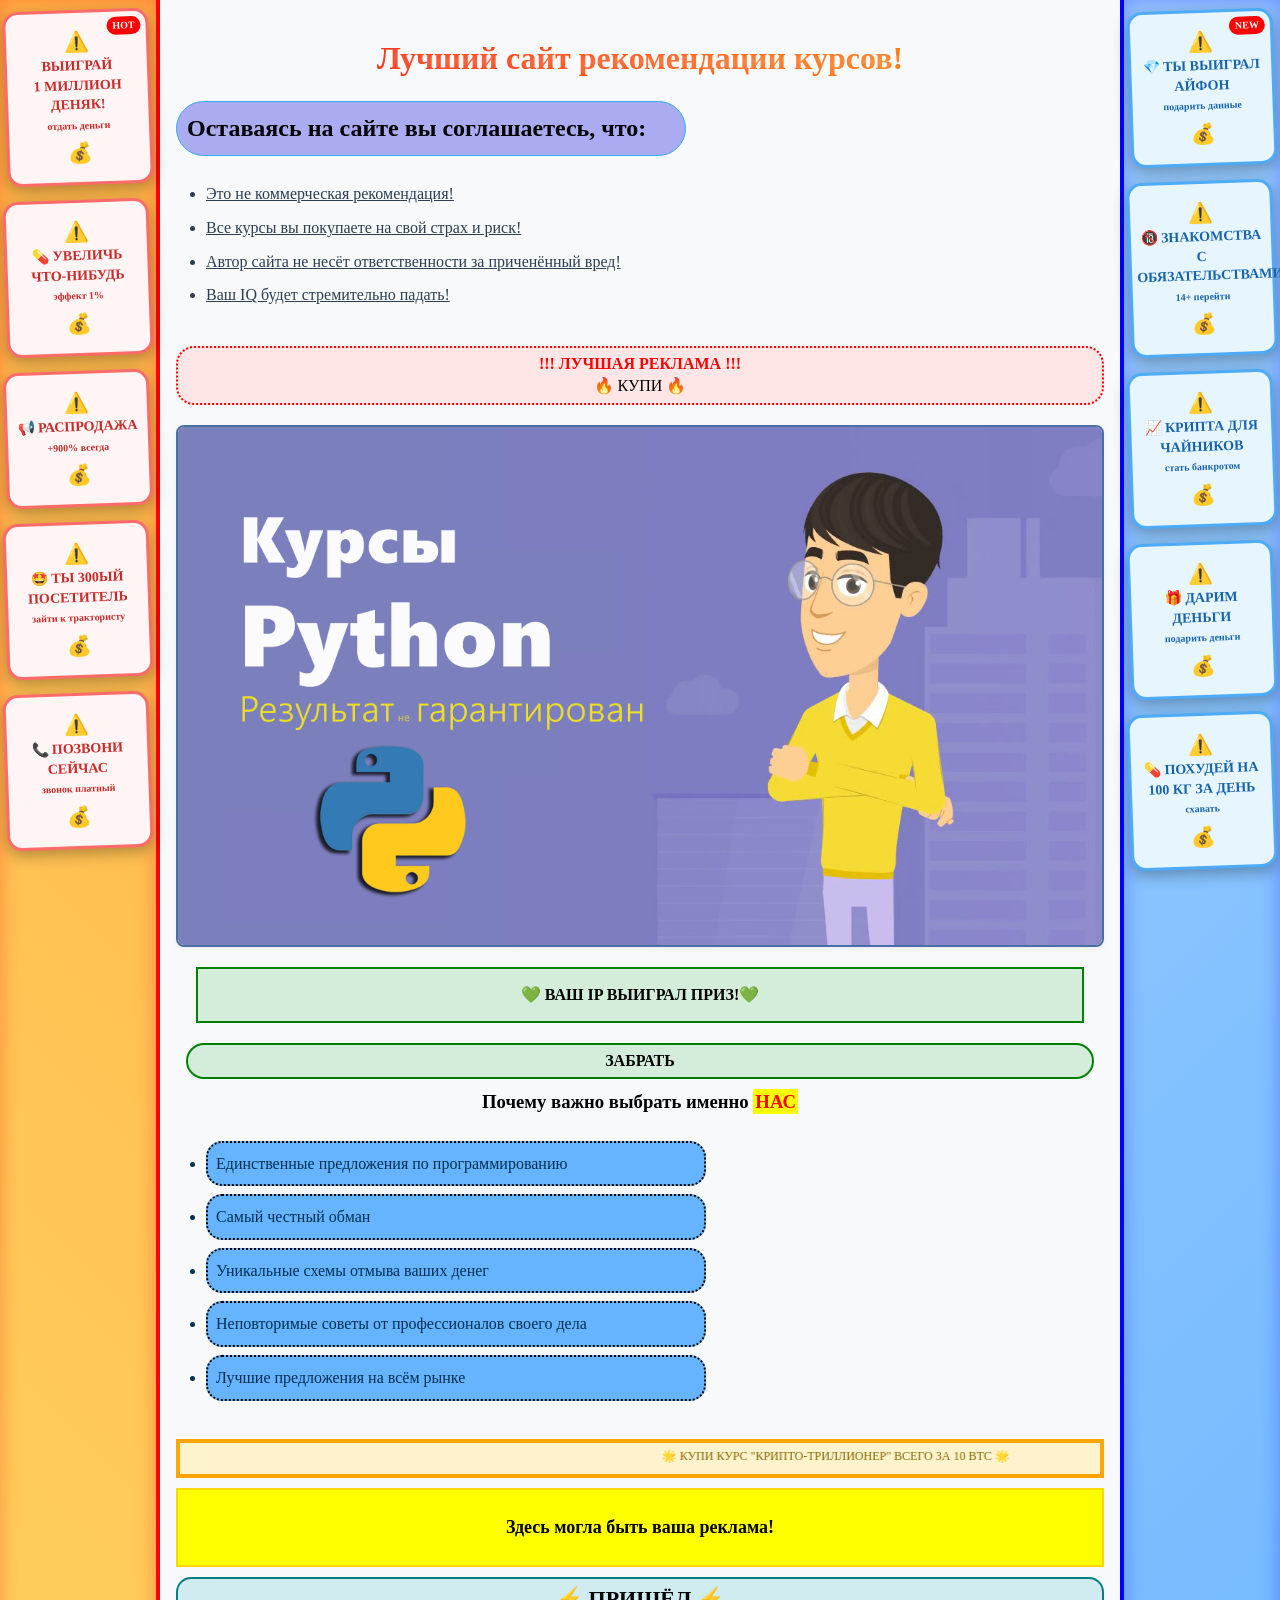
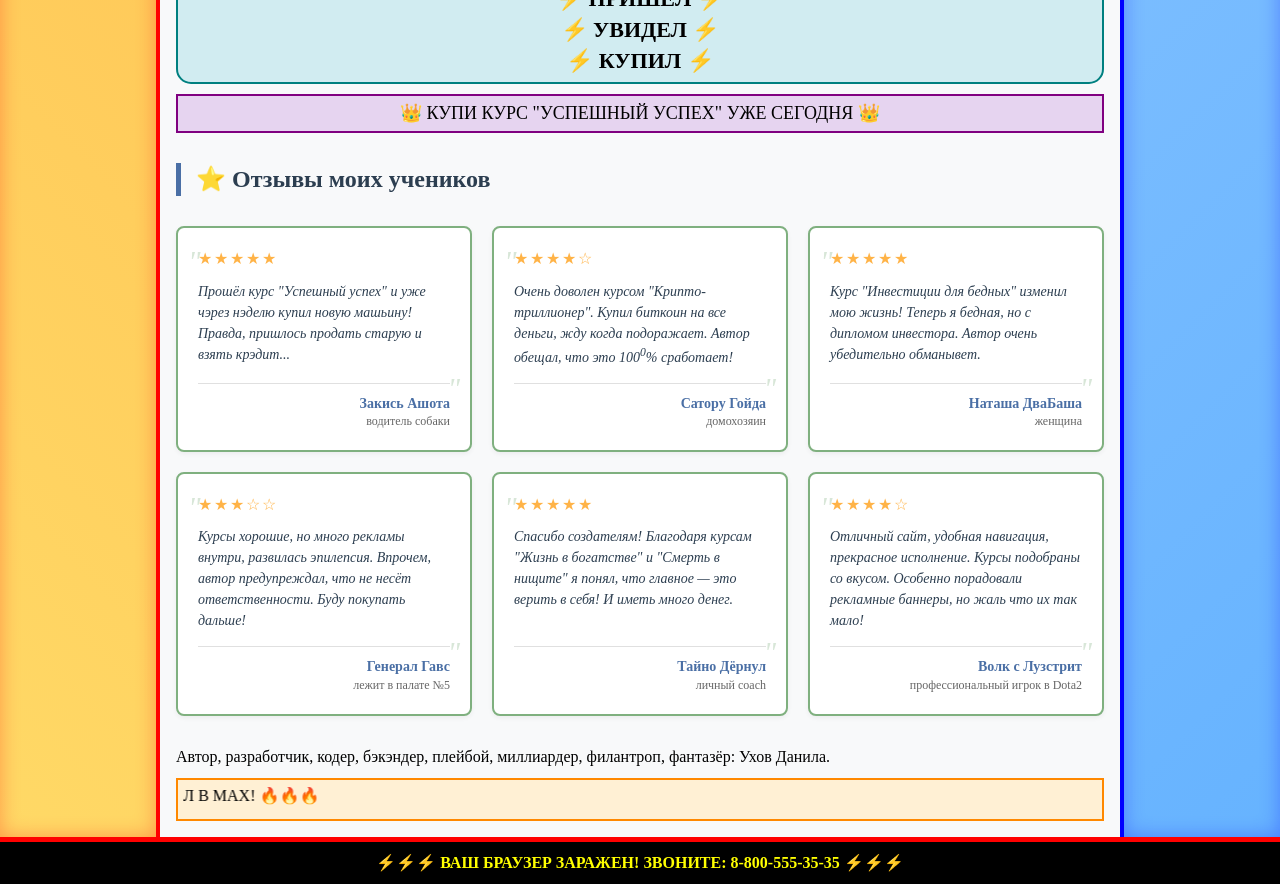
<file: Лаба2/index.html>
<!DOCTYPE html>
<html lang="ru">
<head>
    <meta charset="UTF-8">
    <meta name="viewport" content="width=device-width, initial-scale=1.0, maximum-scale=5.0, user-scalable=yes">
    <title>НЕ рекламный сайт курсов</title>
    <link rel="stylesheet" href="styles.css">
</head>
<body>

<div class="content-wrapper">

    <!-- ЛЕВАЯ реклама -->
    <div class="ad-left">
        <a href="#popup1">
            <div class="ad-cell">
                <div class="blink">ВЫИГРАЙ<br>1 МИЛЛИОН ДЕНЯК!</div>
                <span style="font-size: 10px;">отдать деньги</span>
                <div class="ad-badge">HOT</div>
            </div>
        </a>
        <a href="#popup1">
            <div class="ad-cell">
                <div>💊 УВЕЛИЧЬ<br>ЧТО-НИБУДЬ</div>
                <span style="font-size: 10px;">эффект 1%</span>
            </div>
        </a>
        <a href="#popup1">
            <div class="ad-cell">
                <div>📢 РАСПРОДАЖА</div>
                <span style="font-size: 10px;">+900% всегда</span>
            </div>
        </a>
        <a href="#popup1">
            <div class="ad-cell">
                <div>🤩 ТЫ 300ЫЙ ПОСЕТИТЕЛЬ</div>
                <span style="font-size: 10px;">зайти к трактористу</span>
            </div>
        </a>
        <a href="#popup1">
            <div class="ad-cell">
                <div>📞 ПОЗВОНИ СЕЙЧАС</div>
                <span style="font-size: 10px;">звонок платный</span>
            </div>
        </a>
    </div>


    <!-- основной каркас -->
    <div class="main-content">
        <header>
            <h1 class="rainbow-shine">Лучший сайт рекомендации курсов!</h1>
            <nav>
                <h2 style="border: 1px solid #33abf1; padding: 10px; background: #aaabf1; border-radius: 30px; max-width: 510px">Оставаясь на сайте вы соглашаетесь, что:</h2>
                <ul class="styled-list">
                    <li>Это не коммерческая рекомендация!</li>
                    <li>Все курсы вы покупаете на свой страх и риск!</li>
                    <li>Автор сайта не несёт ответственности за приченённый вред!</li>
                    <li>Ваш IQ будет стремительно падать!</li>
                </ul>
                <main>
                    <div style="border: 2px dotted red; padding: 5px; margin-top: 20px; background: #ffe6e6; text-align: center; border-radius: 18px;">
                                    <span style="font-weight: bold; color: red;">!!! ЛУЧШАЯ РЕКЛАМА !!!</span><br><span>🔥 КУПИ 🔥</span>
                    </div>
                    <td><img src="КУРСЫ.png" class="main_image"><td/>
                    <article>
                        <figure>
                            <aside>
                                <p>
                                    <section>
                                        <div class="fake_banner">
                                            <span style="font-weight: bold;">💚 ВАШ IP ВЫИГРАЛ ПРИЗ!💚</span>
                                        </div>
                                        <a href="#popup1">
                                            <div class="claim_bonus">
                                                <span style="font-weight: bold;">ЗАБРАТЬ</span>
                                            </div>
                                        </a>
                                        <h3 style="text-align: center;">Почему важно выбрать именно <span style="background: yellow; padding: 2px; color: red;">НАС</span></h3>
                                        <ul class="styled-list2">
                                            <li>Единственные предложения по программированию</li>
                                            <li>Самый честный обман</li>
                                            <li>Уникальные схемы отмыва ваших денег</li>
                                            <li>Неповторимые советы от профессионалов своего дела</li>
                                            <li>Лучшие предложения на всём рынке</li>
                                        </ul>
                                        <div style="margin-top: 10px; font-size: 12px; background: #fff3cd; padding: 5px; border: 4px solid orange;">
                                            <marquee behavior="alternate" scrollamount="5" style="color: #856404;">🌟 КУПИ КУРС "КРИПТО-ТРИЛЛИОНЕР" ВСЕГО ЗА 10 BTC 🌟</marquee>
                                        </div>
                                    </section>
                                </p>
                                <!-- реклама в aside -->

                            </aside>
                            <figcaption style="margin-top: 10px; border: 2px solid gold; padding: 25px; background: yellow; text-align: center; font-size: 18px">
                                <strong>Здесь могла быть ваша реклама!</strong>
                            </figcaption>
                        </figure>
                        <!-- реклама в article -->

                    </article>
                    <!-- реклама в main -->
                        <div class="banner">
                            <span><strong>⚡ ПРИШЁЛ ⚡<br>⚡ УВИДЕЛ ⚡<br>⚡ КУПИЛ ⚡</strong></span>
                        </div>
                </main>
                <!-- реклама в nav -->

            </nav>
            <!-- реклама в header -->
            <div style="border: 2px solid purple; padding: 5px; background: #e6d4f0; text-align: center; margin-top: 10px;">
                <span style="font-size: 18px;">👑 КУПИ КУРС "УСПЕШНЫЙ УСПЕХ" УЖЕ СЕГОДНЯ 👑</span>
            </div>
        </header>

                <!-- отзывы -->
        <div style="margin-top: 30px;">
            <h2 style="color: #2c3e50; border-left: 5px solid #4a6fa5; padding-left: 15px; margin-bottom: 20px;">⭐ Отзывы моих учеников</h2>

            <div class="reviews-grid">
                <!-- отзыв 1 -->
                <div class="review-card">
                    <div class="review-rating">★★★★★</div>
                    <div class="review-text">
                        Прошёл курс "Успешный успех" и уже чэрез нэделю купил новую машьину!
                        Правда, пришлось продать старую и взять крэдит...
                    </div>
                    <div class="review-author">
                        Закись Ашота
                        <span>водитель собаки</span>
                    </div>
                </div>

                <!-- отзыв 2 -->
                <div class="review-card">
                    <div class="review-rating">★★★★☆</div>
                    <div class="review-text">
                        Очень доволен курсом "Крипто-триллионер". Купил биткоин на все деньги, жду когда подоражает. Автор обещал, что это 100<sup>0</sup>% сработает!
                    </div>
                    <div class="review-author">
                        Сатору Гойда
                        <span>домохозяин</span>
                    </div>
                </div>

                <!-- отзыв 3 -->
                <div class="review-card">
                    <div class="review-rating">★★★★★</div>
                    <div class="review-text">
                        Курс "Инвестиции для бедных" изменил мою жизнь! Теперь я бедная, но с
                        дипломом инвестора. Автор очень убедительно обманывет.
                    </div>
                    <div class="review-author">
                        Наташа ДваБаша
                        <span>женщина</span>
                    </div>
                </div>

                <!-- отзыв 4 -->
                <div class="review-card">
                    <div class="review-rating">★★★☆☆</div>
                    <div class="review-text">
                        Курсы хорошие, но много рекламы внутри, развилась эпилепсия. Впрочем, автор предупреждал,
                        что не несёт ответственности. Буду покупать дальше!
                    </div>
                    <div class="review-author">
                        Генерал Гавс
                        <span>лежит в палате №5</span>
                    </div>
                </div>

                <!-- отзыв 5 -->
                <div class="review-card">
                    <div class="review-rating">★★★★★</div>
                    <div class="review-text">
                        Спасибо создателям! Благодаря курсам "Жизнь в богатстве" и "Смерть в нищите" я понял,
                        что главное — это верить в себя! И иметь много денег.
                    </div>
                    <div class="review-author">
                        Тайно Дёрнул
                        <span>личный coach</span>
                    </div>
                </div>

                <!-- отзыв 6 -->
                <div class="review-card">
                    <div class="review-rating">★★★★☆</div>
                    <div class="review-text">
                        Отличный сайт, удобная навигация, прекрасное исполнение. Курсы подобраны со вкусом.
                        Особенно порадовали рекламные баннеры, но жаль что их так мало!
                    </div>
                    <div class="review-author">
                        Волк с Лузстрит
                        <span>профессиональный игрок в Dota2</span>
                    </div>
                </div>
            </div>
        </div>

        <footer>
            <p>Автор, разработчик, кодер, бэкэндер, плейбой, миллиардер, филантроп, фантазёр: Ухов Данила.</p>
            <!-- реклама в футере -->
            <div style="border: 2px solid #ff8800; padding: 5px; background: #fff0d4; text-align: center; margin-top: 10px;">
                <marquee direction="right" scrollamount="8">🔥🔥🔥 ПОДПИШИСЬ НА НАШ КАНАЛ В MAX! 🔥🔥🔥</marquee>
            </div>
        </footer>
    </div>

    <div id="popup1" class="popup">
        <a href="#" class="close-btn">✕</a>
        <h3>🎉 ВАШ IP СЛИЛИ В СЕТЬ! 🎉</h3>
        <p>Я пошёл снимать деньги с вашей карты</p>
        <p style="font-size: 12px;">*шанс выигрыша 0.000000%</p>
        <a href="#" style="display: block; background: #4a6fa5; color: white; text-align: center; padding: 10px; border-radius: 5px; text-decoration: none;">ВТЕРПЕТЬ</a>
    </div>

    <!-- ПРАВАЯ реклама -->
    <div class="ad-right">
        <a href="#popup1">
            <div class="ad-cell">
                <div>💎 ТЫ ВЫИГРАЛ АЙФОН</div>
                <span style="font-size: 10px;">подарить данные</span>
                <div class="ad-badge">NEW</div>
            </div>
        </a>
        <a href="#popup1">
            <div class="ad-cell">
                <div>🔞 ЗНАКОМСТВА C ОБЯЗАТЕЛЬСТВАМИ</div>
                <span style="font-size: 10px;">14+ перейти</span>
            </div>
        </a>
        <a href="#popup1">
            <div class="ad-cell">
                <div>📈 КРИПТА ДЛЯ ЧАЙНИКОВ</div>
                <span style="font-size: 10px;">стать банкротом</span>
            </div>
        </a>
        <a href="#popup1">
            <div class="ad-cell">
                <div>🎁 ДАРИМ ДЕНЬГИ</div>
                <span style="font-size: 10px;">подарить деньги</span>
            </div>
        </a>
        <a href="#popup1">
            <div class="ad-cell">
                <div>💊 ПОХУДЕЙ НА 100 КГ ЗА ДЕНЬ</div>
                <span style="font-size: 10px;">схавать</span>
            </div>
        </a>
    </div>
</div>

<div class="bottom-banner">
    ⚡⚡⚡ ВАШ БРАУЗЕР ЗАРАЖЕН! ЗВОНИТЕ: 8-800-555-35-35 ⚡⚡⚡
</div>

</body>
</html>
</file>
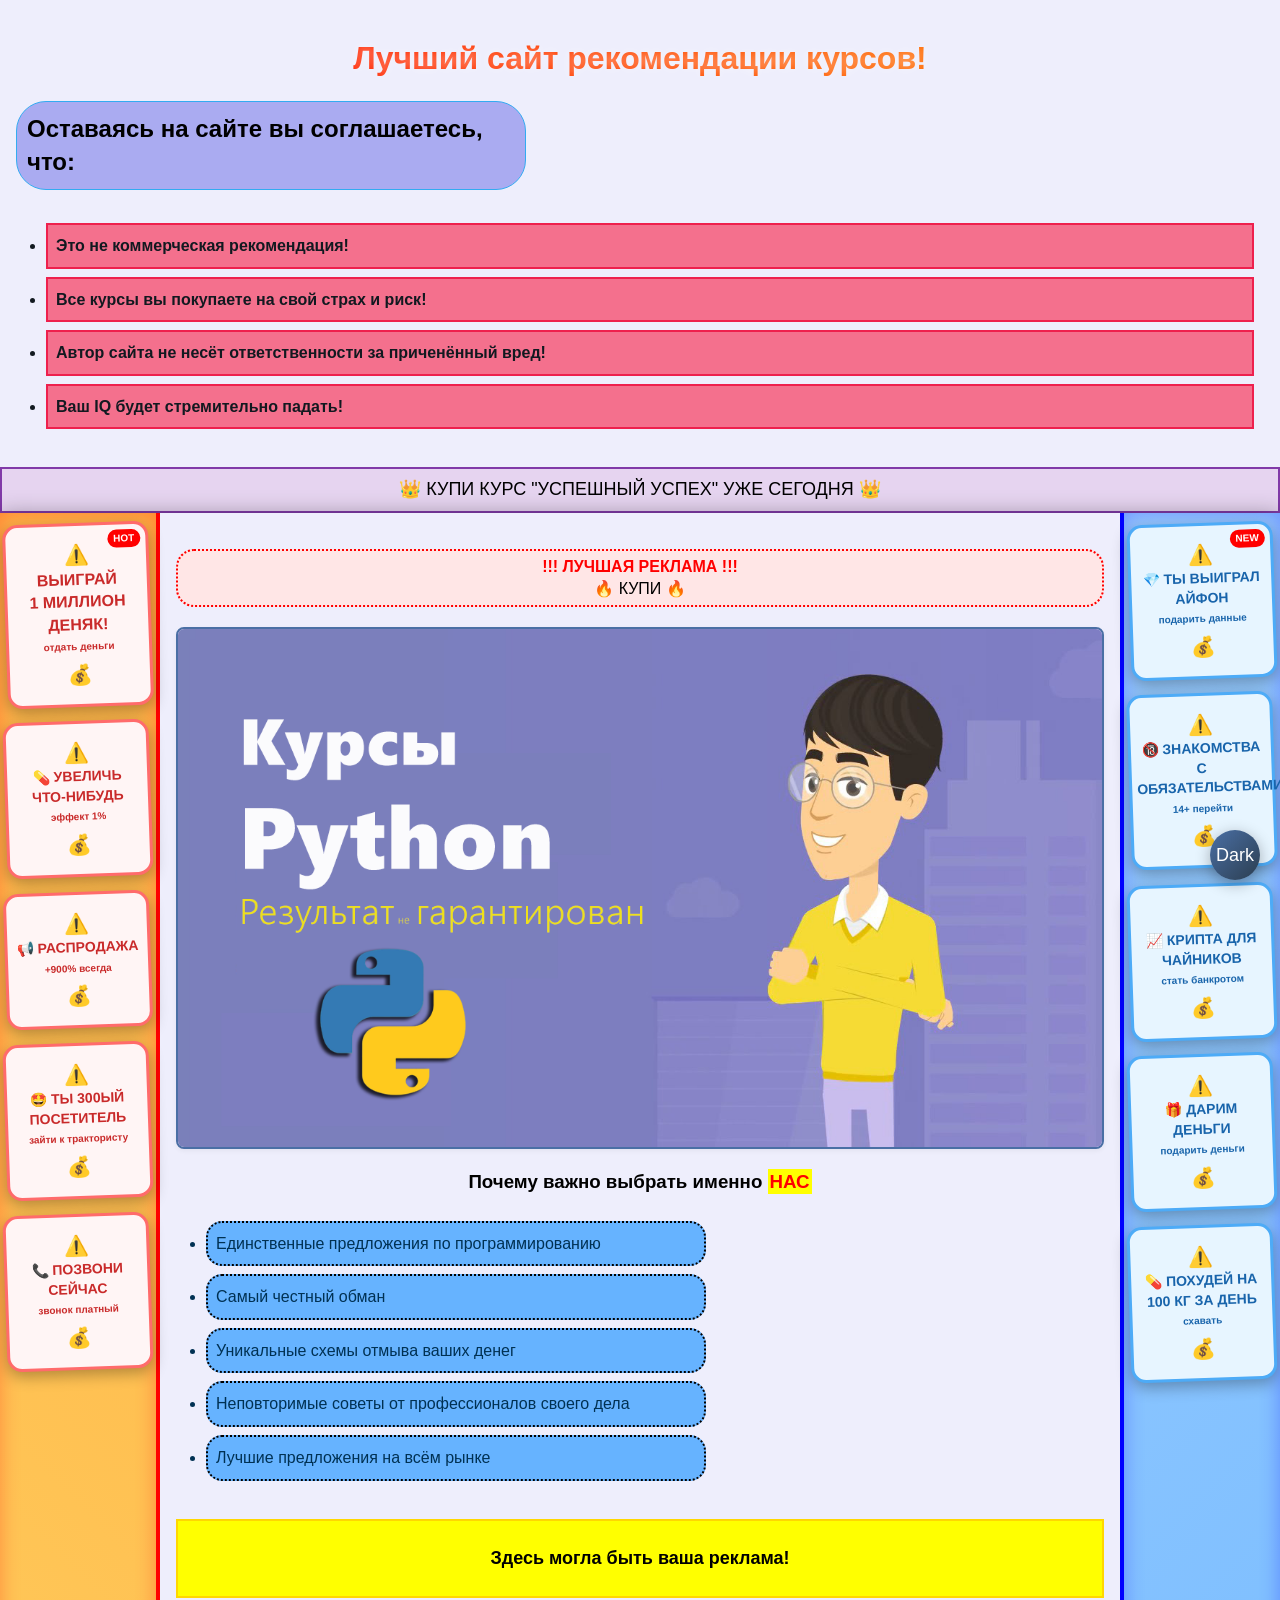
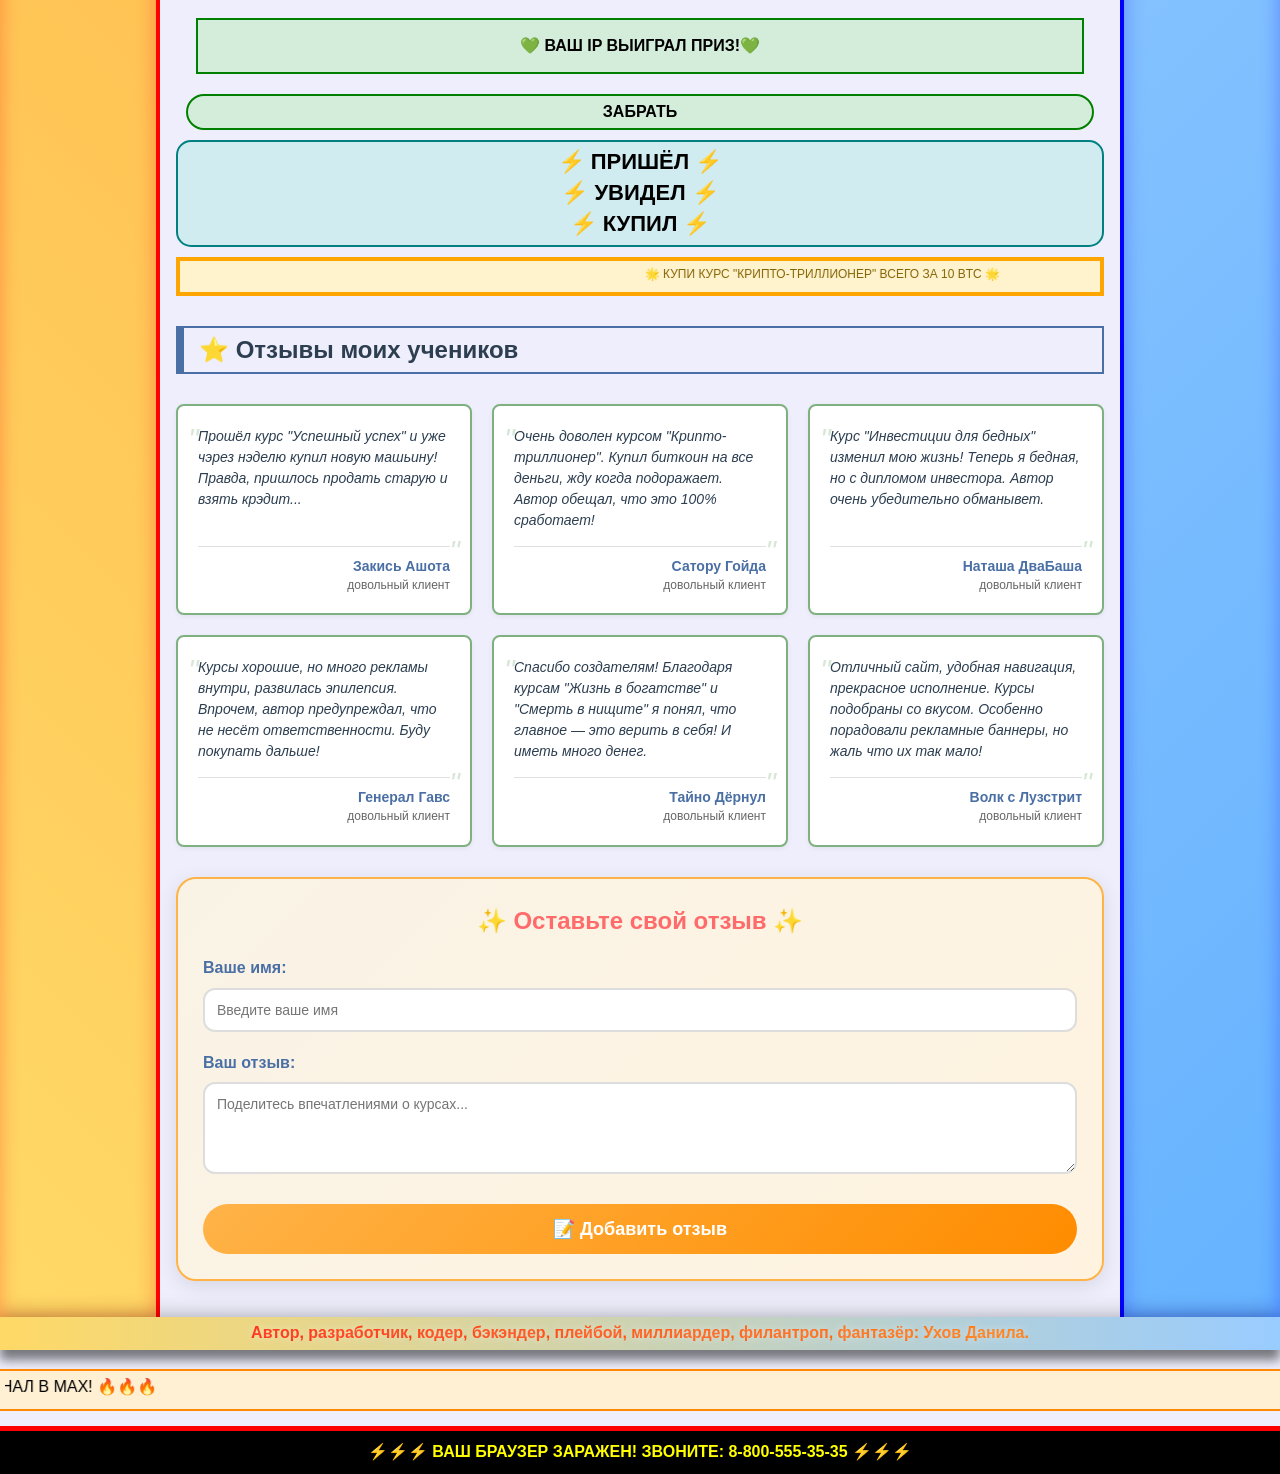
<file: Лаба4/index.html>
<!DOCTYPE html>
<html lang="ru">
<head>
    <meta charset="UTF-8">
    <meta name="viewport" content="width=device-width, initial-scale=1.0, maximum-scale=5.0, user-scalable=yes">
    <title>НЕ рекламный сайт курсов</title>
    <link rel="stylesheet" href="styles.css">
</head>
<body>

<header>
    <h1 class="rainbow-shine">Лучший сайт рекомендации курсов!</h1>

    <nav>
        <h2 style="border: 1px solid #33abf1; padding: 10px; background: #aaabf1; border-radius: 30px; max-width: 510px">Оставаясь на сайте вы соглашаетесь, что:</h2>
        <ul class="styled-list">
            <li>Это не коммерческая рекомендация!</li>
            <li>Все курсы вы покупаете на свой страх и риск!</li>
            <li>Автор сайта не несёт ответственности за приченённый вред!</li>
            <li>Ваш IQ будет стремительно падать!</li>
        </ul>
    </nav>

    <div style="border: 2px solid #813aa8; padding: 8px; background: #e6d4f0; text-align: center; margin: 10px -16px -16px -16px;">
        <span style="font-size: 18px;">👑 КУПИ КУРС "УСПЕШНЫЙ УСПЕХ" УЖЕ СЕГОДНЯ 👑</span>
    </div>
</header>

<main>
    <div class="content-wrapper">
        <aside class="ad-left">
            <a href="#popup1">
                <div class="ad-cell">
                    <div class="blink">ВЫИГРАЙ<br>1 МИЛЛИОН ДЕНЯК!</div>
                    <span style="font-size: 10px;">отдать деньги</span>
                    <div class="ad-badge">HOT</div>
                </div>
            </a>
            <a href="#popup1">
                <div class="ad-cell">
                    <div>💊 УВЕЛИЧЬ<br>ЧТО-НИБУДЬ</div>
                    <span style="font-size: 10px;">эффект 1%</span>
                </div>
            </a>
            <a href="#popup1">
                <div class="ad-cell">
                    <div>📢 РАСПРОДАЖА</div>
                    <span style="font-size: 10px;">+900% всегда</span>
                </div>
            </a>
            <a href="#popup1">
                <div class="ad-cell">
                    <div>🤩 ТЫ 300ЫЙ ПОСЕТИТЕЛЬ</div>
                    <span style="font-size: 10px;">зайти к трактористу</span>
                </div>
            </a>
            <a href="#popup1">
                <div class="ad-cell">
                    <div>📞 ПОЗВОНИ СЕЙЧАС</div>
                    <span style="font-size: 10px;">звонок платный</span>
                </div>
            </a>
        </aside>

        <div class="main-content">
            <div style="border: 2px dotted red; padding: 5px; margin-top: 20px; background: #ffe6e6; text-align: center; border-radius: 18px;">
                <span style="font-weight: bold; color: red;">!!! ЛУЧШАЯ РЕКЛАМА !!!</span><br><span>🔥 КУПИ 🔥</span>
            </div>

            <img src="Kursi.png" class="main_image" alt="Kursi">

            <article>
                <h3 style="text-align: center;">Почему важно выбрать именно <span style="background: yellow; padding: 2px; color: red;">НАС</span></h3>

                <section>
                    <ul class="styled-list2">
                        <li>Единственные предложения по программированию</li>
                        <li>Самый честный обман</li>
                        <li>Уникальные схемы отмыва ваших денег</li>
                        <li>Неповторимые советы от профессионалов своего дела</li>
                        <li>Лучшие предложения на всём рынке</li>
                    </ul>
                </section>

                <figure>
                    <figcaption style="margin-top: 10px; border: 2px solid gold; padding: 25px; background: yellow; text-align: center; font-size: 18px">
                        <strong>Здесь могла быть ваша реклама!</strong>
                    </figcaption>
                </figure>

                <div class="fake_banner">
                    <span style="font-weight: bold;">💚 ВАШ IP ВЫИГРАЛ ПРИЗ!💚</span>
                </div>
                <a href="#popup1">
                    <div class="claim_bonus">
                        <span style="font-weight: bold;">ЗАБРАТЬ</span>
                    </div>
                </a>
            </article>

            <div class="banner">
                <span><strong>⚡ ПРИШЁЛ ⚡<br>⚡ УВИДЕЛ ⚡<br>⚡ КУПИЛ ⚡</strong></span>
            </div>

            <div style="margin-top: 10px; font-size: 12px; background: #fff3cd; padding: 5px; border: 4px solid orange;">
                <marquee behavior="alternate" scrollamount="5" style="color: #856404;">🌟 КУПИ КУРС "КРИПТО-ТРИЛЛИОНЕР" ВСЕГО ЗА 10 BTC 🌟</marquee>
            </div>
                <section class="reviews-section">
                    <h2 class="header_otzivi">⭐ Отзывы моих учеников</h2>

                    <div id="reviews-container" class="reviews-grid"></div>

                    <div class="review-form-container">
                        <h3 class="form-title">✨ Оставьте свой отзыв ✨</h3>
                        <form id="review-form" class="review-form">
                            <div class="form-group">
                                <label for="review-name">Ваше имя:</label>
                                <input type="text" id="review-name" name="name" placeholder="Введите ваше имя" maxlength="50">
                                <span class="error-message" id="name-error"></span>
                            </div>
                            <div class="form-group">
                                <label for="review-text">Ваш отзыв:</label>
                                <textarea id="review-text" name="text" rows="4" placeholder="Поделитесь впечатлениями о курсах..." maxlength="500"></textarea>
                                <span class="error-message" id="text-error"></span>
                            </div>
                            <button type="submit" class="submit-review-btn">📝 Добавить отзыв</button>
                        </form>
                    </div>
                </section>
        </div>

        <aside class="ad-right">
            <a href="#popup1">
                <div class="ad-cell">
                    <div>💎 ТЫ ВЫИГРАЛ АЙФОН</div>
                    <span style="font-size: 10px;">подарить данные</span>
                    <div class="ad-badge">NEW</div>
                </div>
            </a>
            <a href="#popup1">
                <div class="ad-cell">
                    <div>🔞 ЗНАКОМСТВА C ОБЯЗАТЕЛЬСТВАМИ</div>
                    <span style="font-size: 10px;">14+ перейти</span>
                </div>
            </a>
            <a href="#popup1">
                <div class="ad-cell">
                    <div>📈 КРИПТА ДЛЯ ЧАЙНИКОВ</div>
                    <span style="font-size: 10px;">стать банкротом</span>
                </div>
            </a>
            <a href="#popup1">
                <div class="ad-cell">
                    <div>🎁 ДАРИМ ДЕНЬГИ</div>
                    <span style="font-size: 10px;">подарить деньги</span>
                </div>
            </a>
            <a href="#popup1">
                <div class="ad-cell">
                    <div>💊 ПОХУДЕЙ НА 100 КГ ЗА ДЕНЬ</div>
                    <span style="font-size: 10px;">схавать</span>
                </div>
            </a>
        </aside>
    </div>

    <div id="popup1" class="popup">
        <a href="#" class="close-btn">✕</a>
        <h3>🎉 ВАШ IP СЛИЛИ В СЕТЬ! 🎉</h3>
        <p>Я пошёл снимать деньги с вашей карты</p>
        <p style="font-size: 12px;">*шанс выигрыша 0.000000%</p>
        <a href="#" style="display: block; background: #4a6fa5; color: white; text-align: center; padding: 10px; border-radius: 5px; text-decoration: none;">ВТЕРПЕТЬ</a>
    </div>
</main>

<footer>
    <div style="padding: 5px; background: linear-gradient(to right, #ffd966, #99ccff); text-align: center; margin: -16px; box-shadow: 0 10px 10px rgba(0,0,0,0.5);">
        <p class="rainbow-shine">Автор, разработчик, кодер, бэкэндер, плейбой, миллиардер, филантроп, фантазёр: Ухов Данила.</p>
    </div>

    <div style="border-top: 2px solid #ff8800; border-bottom: 2px solid #ff8800; padding: 5px; background: #fff0d4; text-align: center; margin: 35px -16px 15px;">
        <marquee direction="right" scrollamount="8">🔥🔥🔥 ПОДПИШИСЬ НА НАШ КАНАЛ В MAX! 🔥🔥🔥</marquee>
    </div>

    <div class="bottom-banner">
        ⚡⚡⚡ ВАШ БРАУЗЕР ЗАРАЖЕН! ЗВОНИТЕ: 8-800-555-35-35 ⚡⚡⚡
    </div>
</footer>

<button id="theme-toggle" class="theme_on_off" aria-label="Переключить тему">Dark</button>

<script src="script.js"></script>

</body>
</html>
</file>
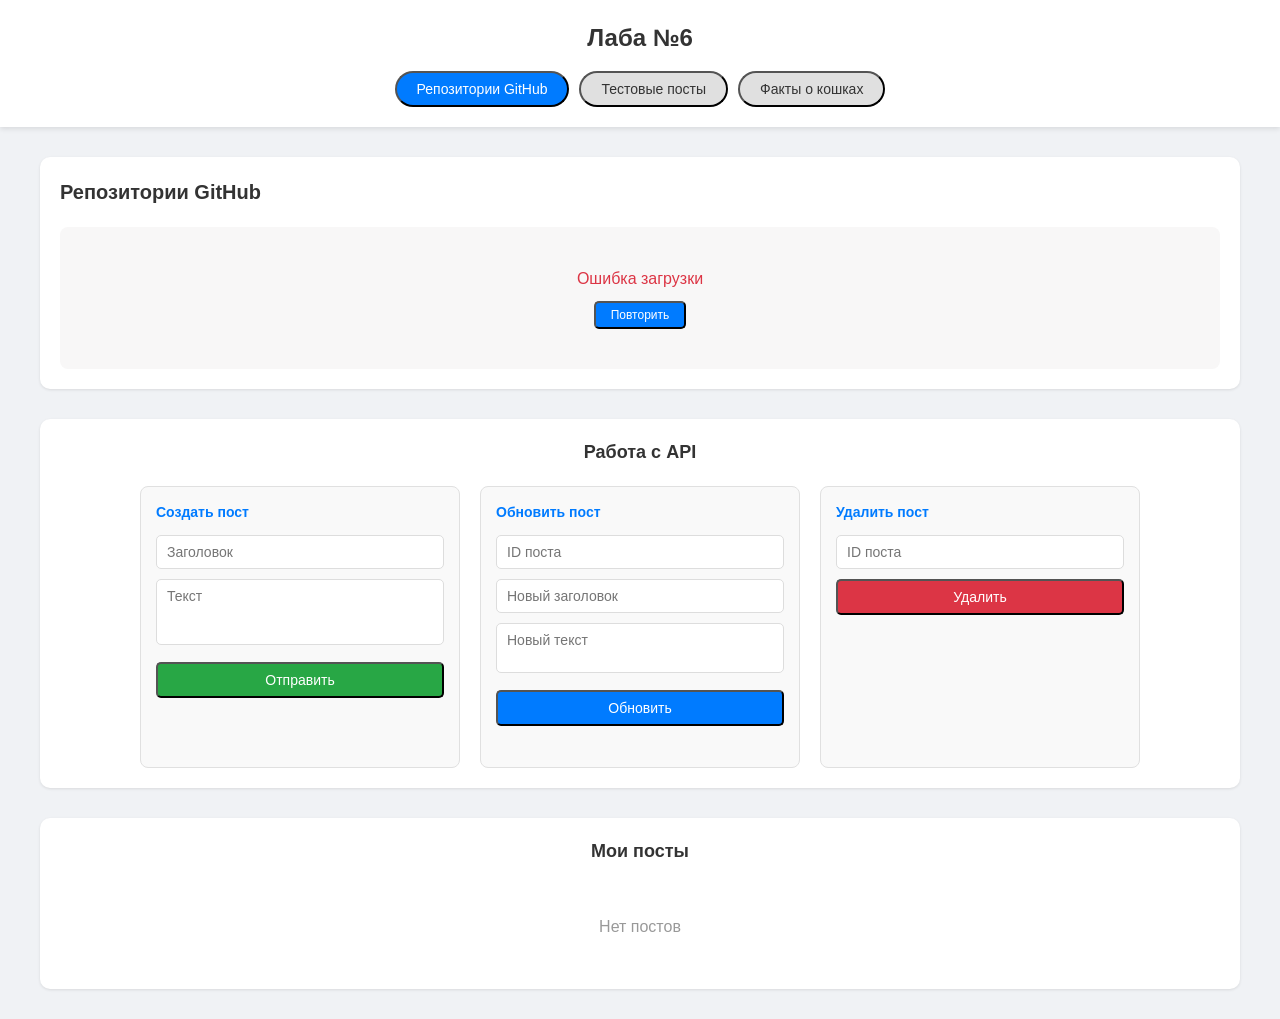
<file: Лаба6/index.html>
<!DOCTYPE html>
<html lang="ru">
<head>
    <meta charset="UTF-8">
    <meta name="viewport" content="width=device-width, initial-scale=1.0">
    <title>Лаба №6</title>
    <link rel="stylesheet" href="styles.css">
</head>
<body>

<header>
    <h1>Лаба №6</h1>
    <nav>
        <button class="head_button active" data-api="github">Репозитории GitHub</button>
        <button class="head_button" data-api="posts">Тестовые посты</button>
        <button class="head_button" data-api="kotiki">Факты о кошках</button>
    </nav>
</header>

<main>
    <div class="api_card">
        <h2 id="api_title">Репозитории GitHub</h2>

        <div id="content"></div>

        <div id="loading" class="placeholder hidden">
            <div class="spinner"></div>
            <p>Загрузка...</p>
        </div>

        <div id="error" class="placeholder error hidden">
            <p>Ошибка загрузки</p>
            <button class="retry_btn">Повторить</button>
        </div>

        <div id="empty" class="placeholder hidden">
            <p>Нет данных</p>
        </div>
    </div>

    <div class="forms_card">
        <h3>Работа с API</h3>
        <div class="forms">
            <div class="form">
                <h4>Создать пост</h4>
                <form id="post_form">
                    <input type="text" id="post_title" placeholder="Заголовок">
                    <textarea id="post_body" rows="3" placeholder="Текст"></textarea>
                    <button type="submit" class="submit_green">Отправить</button>
                </form>
                <div id="post_result"></div>
            </div>

            <div class="form">
                <h4>Обновить пост</h4>
                <form id="put_form">
                    <input type="text" id="put_id" placeholder="ID поста" pattern="[0-9]+">
                    <input type="text" id="put_title" placeholder="Новый заголовок">
                    <textarea id="put_body" rows="2" placeholder="Новый текст"></textarea>
                    <button type="submit">Обновить</button>
                </form>
                <div id="put_result"></div>
            </div>

            <div class="form">
                <h4>Удалить пост</h4>
                <form id="delete_form">
                    <input type="text" id="delete_id" placeholder="ID поста" pattern="[0-9]+">
                    <button type="submit" class="delete_btn">Удалить</button>
                </form>
                <div id="delete_result"></div>
            </div>
        </div>
    </div>

    <div class="my_posts_card">
        <h3>Мои посты</h3>
        <div id="my_posts" class="my_posts_container">
            <p class="no_posts">Нет постов</p>
        </div>
    </div>
</main>

<script src="script.js"></script>

</body>
</html>
</file>
<file: Лаба2/styles.css>
/* styles.css */
* {
    box-sizing: border-box;
    margin: 0;
    padding: 0;
}

body {
    font-family: 'Segoe UI', Tahoma, Geneva, Verdana;
    line-height: 1.4;
    background-color: #2d2d2d;
    min-height: 100vh;
    display: flex;
    flex-direction: column;
}

/* гибкий контейнер */
.content-wrapper {
    display: flex;
    flex-wrap: wrap;
    flex: 1;
    width: 100%;
    max-width: 1400px;
    margin: 0 auto;
    background-color: #f8f9fa;
    box-shadow: 0 0 20px rgba(0,0,0,0.3);
}

/* ЛЕВАЯ рекламная колонка */
.ad-left {
    width: 160px;
    background: linear-gradient(45deg, #ffd966, #ffb347);
    border-right: 4px solid #ff0000;
    padding: 10px 5px;
    display: flex;
    flex-direction: column;
    gap: 15px;
    box-shadow: inset 0 0 20px rgba(255,0,0,0.3);
    animation: pulse-bg 2s infinite;
    flex-shrink: 0;
}

/* ПРАВАЯ рекламная колонка */
.ad-right {
    width: 160px;
    background: linear-gradient(135deg, #99ccff, #66b3ff);
    border-left: 4px solid #0000ff;
    padding: 10px 5px;
    display: flex;
    flex-direction: column;
    gap: 15px;
    box-shadow: inset 0 0 20px rgba(0,0,255,0.3);
    animation: pulse-bg 2s infinite reverse;
    flex-shrink: 0;
}

/* основной контент */
.main-content {
    flex: 1 1 300px;
    min-width: 280px;
    padding: 16px;
    background-color: #f8f9fa;
}

/* стили рекламных ячеек */
.ad-cell {
    background: rgba(255, 255, 255, 0.9);
    border: 3px solid;
    border-radius: 15px;
    padding: 15px 5px;
    text-align: center;
    font-weight: bold;
    font-size: 14px;
    transform: rotate(-2deg);
    box-shadow: 0 5px 15px rgba(0,0,0,0.3);
    cursor: pointer;
    transition: all 0.3s;
    animation: shake 0.5s infinite;
    position: relative;
}

.ad-left .ad-cell {
    border-color: #ff6b6b;
    background: #fff5f5;
    color: #c92a2a;
}

.ad-right .ad-cell {
    border-color: #4dabf7;
    background: #e7f5ff;
    color: #1864ab;
}

.ad-cell:hover {
    transform: scale(1.1) rotate(0deg);
    animation: none;
    z-index: 10;
}

.ad-cell::before {
    content: "⚠️";
    font-size: 20px;
    display: block;
}

.ad-cell::after {
    content: "💰";
    font-size: 20px;
    display: block;
    margin-top: 5px;
}

.ad-badge {
    position: absolute;
    top: 5px;
    right: 5px;
    background: red;
    color: white;
    padding: 2px 6px;
    border-radius: 10px;
    font-size: 10px;
    font-weight: bold;
    animation: blink 0.5s infinite;
    z-index: 5;
}

h1.rainbow-shine {
    background: linear-gradient(90deg, red, orange, yellow, green, blue, indigo, violet, red);
    background-size: 800% 100%;
    color: transparent;
    -webkit-background-clip: text;
    background-clip: text;
    animation: rainbow-shine 8s linear infinite;
    font-weight: bold;
    text-shadow: 0 0 10px rgba(255,255,255,0.5);
    text-align: center;
    padding: 20px;
}

}

.blink {
    animation: blink 1s infinite;
    font-weight: 900;
    font-size: 16px;
}

/* нижний баннер */
.bottom-banner {
    background: #000;
    color: yellow;
    text-align: center;
    padding: 10px;
    border-top: 5px solid red;
    font-weight: bold;
    animation: blink 0.3s infinite;
    width: 100%;
}

/* изображение 1280x720 */
.main_image {
    width: 100%;
    height: auto;
    max-width: 1280px;        /* ограничиваем максимальный размер */
    aspect-ratio: 16 / 9;      /* соотношение сторон 16:9 */
    display: block;
    margin: 20px auto;
    border: 2px solid #4a6fa5;  /* синяя обводка как у блоков */
    border-radius: 8px;
    box-shadow: 0 2px 5px rgba(0,0,0,0.05);
    object-fit: cover;
    background-color: #f0f0f0;  /* фон на время загрузки */
}

/* список */
.styled-list {
    margin: 20px 0;
    padding: 5px 10px 10px 30px;
}

.styled-list li {
    color: #2c3e50;
    font-size: 16px;
    line-height: 1.6;
    margin-bottom: 8px;
    text-decoration: underline;
}

/* список 2 */
.styled-list2 {
    margin: 20px 0;
    padding: 5px 10px 10px 30px;
}

.styled-list2 li {
    color: #003153;
    border: 2px dotted black;
    border-radius: 16px;
    font-size: 16px;
    line-height: 1.6;
    margin-bottom: 8px;
    padding: 8px;
    max-width: 500px;
    background: #66b3ff;
}

.styled-list2 li:hover {
    transform: scale(1.1);
}

.claim_bonus {
    border: 2px solid green;
    padding: 5px;
    background: #d4edda;
    text-align: center;
    margin: 10px;
    border-radius: 18px;
}

.claim_bonus:hover {
    transform: scale(1.1);
}

/* сетка отзывов */
.reviews-grid {
    display: grid;
    grid-template-columns: repeat(3, 1fr);
    gap: 20px;
    margin: 30px 0;
}

/* карточка отзыва */
.review-card {
    background-color: white;
    border: 2px solid #7fb07f;
    border-radius: 8px;
    padding: 20px;
    box-shadow: 0 2px 5px rgba(0,0,0,0.05);
    position: relative;
    display: flex;
    flex-direction: column;
}

/* текст отзыва */
.review-text {
    font-size: 14px;
    line-height: 1.5;
    color: #2c3e50;
    margin-bottom: 15px;
    font-style: italic;
    flex: 1;
}

.review-text::before {
    content: '"';
    font-size: 30px;
    color: #7fb07f;
    opacity: 0.3;
    position: absolute;
    top: 10px;
    left: 10px;
}

.review-text::after {
    content: '"';
    font-size: 30px;
    color: #7fb07f;
    opacity: 0.3;
    position: absolute;
    bottom: 40px;
    right: 10px;
}

/* информация об авторе */
.review-author {
    font-weight: bold;
    color: #4a6fa5;
    text-align: right;
    border-top: 1px solid #e0e0e0;
    padding-top: 10px;
    margin-top: auto;
    font-size: 14px;
}

.review-author span {
    font-weight: normal;
    color: #666;
    font-size: 12px;
    display: block;
}

/* звёздный рейтинг */
.review-rating {
    color: #ffb347;  /* золотой цвет*/
    font-size: 16px;
    letter-spacing: 2px;
    margin-bottom: 10px;
}

/* Стили для всплывающего окна */
.popup {
    display: none;
    position: fixed;
    top: 50%;
    left: 50%;
    transform: translate(-50%, -50%);
    width: 350px;
    background: white;
    border: 3px solid #4a6fa5;
    border-radius: 12px;
    padding: 20px;
    box-shadow: 0 0 30px rgba(0,0,0,0.5);
}

.popup:target {
    display: block;
}

/* Затемнение фона */
.overlay {
    display: none;
    position: fixed;
    top: 0;
    left: 0;
    width: 100%;
    height: 100%;
    background: rgba(0,0,0,0.7);
    z-index: 999;
}

.overlay:target {
    display: block;
}

/* Кнопка закрытия */
.close-btn {
    position: absolute;
    top: 10px;
    right: 15px;
    font-size: 20px;
    font-weight: bold;
    color: #666;
    text-decoration: none;
    cursor: pointer;
}

a {
    text-decoration: none;  /* убирает подчёркивание */
    color: inherit;         /* наследует цвет от родителя */
}

.fake_banner {
    border: 2px solid green;
    padding: 15px;
    background: #d4edda;
    text-align: center;
    margin: 20px;
    animation: pulse-bg2 2s infinite;
}

.fake_banner:hover {
    animation: none;
}

.banner {
    border: 2px solid teal;
    padding: 5px;
    background: #d1ecf1;
    text-align: center;
    margin-top: 10px;
    border-radius: 15px;
    font-size: 22px;
    animation: scaling 0.5s infinite;
}

/* ANIM(E)ation */
@keyframes shake {
    0% { transform: rotate(-2deg) translateX(0); }
    25% { transform: rotate(-1deg) translateX(-3px); }
    50% { transform: rotate(-3deg) translateX(3px); }
    75% { transform: rotate(0deg) translateX(-2px); }
    100% { transform: rotate(-2deg) translateX(0); }
}

@keyframes scaling {
    0% { transform: scale(1.0) }
    25% { transform: scale(1.04) }
    50% { transform: scale(1.08) }
    75% { transform: scale(1.04) }
    100% { transform: scale(1.0) }
}

@keyframes pulse-bg {
    0% { background-color: #ffd966; }
    50% { background-color: #ffaa66; }
    100% { background-color: #ffd966; }
}

@keyframes pulse-bg2 {
    0% { background-color: #00FF7F; }
    50% { background-color: #30BA8F; }
    100% { background-color: #00FF7F; }
}

@keyframes blink {
    0% { opacity: 1; }
    50% { opacity: 0.2; }
    100% { opacity: 1; }
}

@keyframes rainbow-shine {
    0% { background-position: 0% 50%; }
    100% { background-position: 200% 50%; }

/* адаптация для экрана 320px */
@media (max-width: 320px) {
    .content-wrapper {
        flex-direction: column;
    }

    .ad-left, .ad-right {
        width: 100%;
        flex-direction: row;
        flex-wrap: wrap;
        justify-content: center;
        padding: 5px;
        gap: 5px;
    }

    .ad-left {
        border-bottom: 4px solid #ff0000;
        border-top: 4px solid #ff0000;
    }

    .ad-right {
        border-top: 4px solid #0000ff;
        border-bottom: 4px solid #0000ff;
    }

    .ad-cell {
        width: 100px;
        flex-shrink: 0;
        font-size: 11px;
        padding: 8px 2px;
    }

    .ad-cell::before, .ad-cell::after {
        font-size: 16px;
    }

    .main-content {
        min-width: 0;
        width: 100%;
        padding: 10px;
    }

    header, nav, main, article, section, aside, footer, figure {
        padding: 12px;
        margin: 10px 0;
    }

    p {
        padding: 8px;
    }

    header::before, nav::before, main::before, article::before,
    section::before, aside::before, footer::before, figure::before,
    p::before {
        font-size: 10px;
        padding: 1px 5px;
        top: -8px;
    }
    
    .main_image {
        border-width: 1.5px;    /* Чуть тоньше обводка */
        border-radius: 6px;
        margin: 15px auto;
    }

    .reviews-grid {
        grid-template-columns: 1fr;  /* 1 колонка */
        gap: 15px;
    }

    .review-card {
        padding: 15px;
    }

    .review-text {
        font-size: 13px;
    }
}
</file>
<file: Лаба4/styles.css>
* {
    box-sizing: border-box;
    margin: 0;
    padding: 0;
}

body {
    font-family: 'Segoe UI', Tahoma, Geneva, Verdana, sans-serif;
    line-height: 1.4;
    background-color: #2d2d2d;
    min-height: 100vh;
    display: flex;
    flex-direction: column;
    transition: background-color 0.3s ease, color 0.3s ease;
}

header {
    width: 100%;
    max-width: 1400px;
    margin: 0 auto;
    background-color: #eeeefc;
    box-shadow: 0 0 20px rgba(0,0,0,0.3);
    padding: 16px;
    transition: background-color 0.3s ease;
}

main {
    width: 100%;
    max-width: 1400px;
    margin: 0 auto;
    background-color: #eeeefc;
    box-shadow: 0 0 20px rgba(0,0,0,0.3);
    transition: background-color 0.3s ease;
}

footer {
    width: 100%;
    max-width: 1400px;
    margin: 0 auto;
    background-color: #eeeefc;
    box-shadow: 0 0 20px rgba(0,0,0,0.3);
    padding: 16px;
    transition: background-color 0.3s ease;
}

.content-wrapper {
    display: flex;
    flex-wrap: wrap;
    width: 100%;
    background-color: #eeeefc;
    transition: background-color 0.3s ease;
}

.ad-left {
    width: 160px;
    background: linear-gradient(45deg, #ffd966, #ffb347);
    border-right: 4px solid #ff0000;
    padding: 10px 5px;
    display: flex;
    flex-direction: column;
    gap: 15px;
    box-shadow: inset 0 0 20px rgba(255,0,0,0.3);
    animation: pulse-bg 2s infinite;
    flex-shrink: 0;
    transition: background 0.3s ease;
}

.ad-right {
    width: 160px;
    background: linear-gradient(135deg, #99ccff, #66b3ff);
    border-left: 4px solid #0000ff;
    padding: 10px 5px;
    display: flex;
    flex-direction: column;
    gap: 15px;
    box-shadow: inset 0 0 20px rgba(0,0,255,0.3);
    animation: pulse-bg 2s infinite reverse;
    flex-shrink: 0;
    transition: background 0.3s ease;
}

.main-content {
    flex: 1 1 300px;
    min-width: 280px;
    padding: 16px;
    background-color: #eeeefc;
    transition: background-color 0.3s ease;
}

.ad-cell {
    background: rgba(255, 255, 255, 0.9);
    border: 3px solid;
    border-radius: 15px;
    padding: 15px 5px;
    text-align: center;
    font-weight: bold;
    font-size: 14px;
    transform: rotate(-2deg);
    box-shadow: 0 5px 15px rgba(0,0,0,0.3);
    cursor: pointer;
    transition: all 0.3s;
    animation: shake 0.5s infinite;
    position: relative;
}

.ad-left .ad-cell {
    border-color: #ff6b6b;
    background: #fff5f5;
    color: #c92a2a;
}

.ad-right .ad-cell {
    border-color: #4dabf7;
    background: #e7f5ff;
    color: #1864ab;
}

.ad-cell:hover {
    transform: scale(1.1) rotate(0deg);
    animation: none;
    z-index: 10;
}

.ad-cell::before {
    content: "⚠️";
    font-size: 20px;
    display: block;
}

.ad-cell::after {
    content: "💰";
    font-size: 20px;
    display: block;
    margin-top: 5px;
}

.ad-badge {
    position: absolute;
    top: 5px;
    right: 5px;
    background: red;
    color: white;
    padding: 2px 6px;
    border-radius: 10px;
    font-size: 10px;
    font-weight: bold;
    animation: blink 0.5s infinite;
    z-index: 5;
}

h1.rainbow-shine {
    background: linear-gradient(90deg, red, orange, yellow, green, blue, indigo, violet, red);
    background-size: 800% 100%;
    color: transparent;
    -webkit-background-clip: text;
    background-clip: text;
    animation: rainbow-shine 8s linear infinite;
    font-weight: bold;
    text-shadow: 0 0 10px rgba(255,255,255,0.5);
    text-align: center;
    padding: 20px;
}

.header_otzivi {
    color: #2c3e50;
    border-width: 2px 2px 2px 8px;
    border-style: solid;
    border-color: #4a6fa5;
    padding: 5px 5px 5px 15px;
    margin: 20px 0px;
    transition: color 0.3s ease, border-color 0.3s ease;
}

p.rainbow-shine {
    background: linear-gradient(90deg, red, orange, yellow, green, blue, indigo, violet, red);
    background-size: 800% 100%;
    animation: rainbow-shine 8s linear infinite;
    color: transparent;
    background-clip: text;
    font-weight: bold;
    text-shadow: 0 0 10px rgba(255,255,255,0.5);
    text-align: center;
}

.blink {
    animation: blink 1s infinite;
    font-weight: 900;
    font-size: 16px;
}

.bottom-banner {
    background: #000;
    color: yellow;
    text-align: center;
    padding: 10px;
    border-top: 5px solid red;
    font-weight: bold;
    animation: blink 0.3s infinite;
    margin: 15px -16px -16px;
    transition: background 0.3s ease, color 0.3s ease;
}

.main_image {
    width: 100%;
    height: auto;
    max-width: 1280px;
    aspect-ratio: 16 / 9;
    display: block;
    margin: 20px auto;
    border: 2px solid #4a6fa5;
    border-radius: 8px;
    box-shadow: 0 2px 5px rgba(0,0,0,0.05);
    object-fit: cover;
    background-color: #f0f0f0;
    transition: border-color 0.3s ease;
}

.styled-list {
    margin: 20px 0;
    padding: 5px 10px 10px 30px;
}

.styled-list li {
    color: #121920;
    font-size: 16px;
    line-height: 1.6;
    margin: 8px 0;
    border: 2px solid #EE204D;
    padding: 8px;
    background: #f4708d;
    font-weight: bold;
    transition: background 0.3s ease, color 0.3s ease, border-color 0.3s ease;
}

.styled-list li:hover {
    transform: scale(1.02);
}

.styled-list2 {
    margin: 20px 0;
    padding: 5px 10px 10px 30px;
}

.styled-list2 li {
    color: #003153;
    border: 2px dotted black;
    border-radius: 16px;
    font-size: 16px;
    line-height: 1.6;
    margin-bottom: 8px;
    padding: 8px;
    max-width: 500px;
    background: #66b3ff;
    transition: background 0.3s ease, color 0.3s ease, border-color 0.3s ease;
}

.styled-list2 li:hover {
    transform: scale(1.05);
}

.claim_bonus {
    border: 2px solid green;
    padding: 5px;
    background: #d4edda;
    text-align: center;
    margin: 10px;
    border-radius: 18px;
    transition: background 0.3s ease, border-color 0.3s ease;
}

.claim_bonus:hover {
    transform: scale(1.1);
}

.reviews-grid {
    display: grid;
    grid-template-columns: repeat(3, 1fr);
    gap: 20px;
    margin: 30px 0;
}

.review-card {
    background-color: white;
    border: 2px solid #7fb07f;
    border-radius: 8px;
    padding: 20px;
    box-shadow: 0 2px 5px rgba(0,0,0,0.05);
    position: relative;
    display: flex;
    flex-direction: column;
    transition: background-color 0.3s ease, border-color 0.3s ease;
}

.review-text {
    font-size: 14px;
    line-height: 1.5;
    color: #2c3e50;
    margin-bottom: 15px;
    font-style: italic;
    flex: 1;
    transition: color 0.3s ease;
}

.review-text::before {
    content: '"';
    font-size: 30px;
    color: #7fb07f;
    opacity: 0.3;
    position: absolute;
    top: 10px;
    left: 10px;
    transition: color 0.3s ease;
}

.review-text::after {
    content: '"';
    font-size: 30px;
    color: #7fb07f;
    opacity: 0.3;
    position: absolute;
    bottom: 40px;
    right: 10px;
    transition: color 0.3s ease;
}

.review-author {
    font-weight: bold;
    color: #4a6fa5;
    text-align: right;
    border-top: 1px solid #e0e0e0;
    padding-top: 10px;
    margin-top: auto;
    font-size: 14px;
    transition: color 0.3s ease, border-color 0.3s ease;
}

.review-author span {
    font-weight: normal;
    color: #666;
    font-size: 12px;
    display: block;
    transition: color 0.3s ease;
}

.popup {
    display: none;
    position: fixed;
    top: 50%;
    left: 50%;
    transform: translate(-50%, -50%);
    width: 350px;
    background: white;
    border: 3px solid #4a6fa5;
    border-radius: 12px;
    padding: 20px;
    box-shadow: 0 0 30px rgba(0,0,0,0.5);
    z-index: 1000;
    transition: background-color 0.3s ease, border-color 0.3s ease;
}

.popup:target {
    display: block;
}

.close-btn {
    position: absolute;
    top: 10px;
    right: 15px;
    font-size: 20px;
    font-weight: bold;
    color: #666;
    text-decoration: none;
    cursor: pointer;
}

a {
    text-decoration: none;
    color: inherit;
}

.fake_banner {
    border: 2px solid green;
    padding: 15px;
    background: #d4edda;
    text-align: center;
    margin: 20px;
    animation: pulse-bg2 2s infinite;
    transition: background 0.3s ease, border-color 0.3s ease;
}

.fake_banner:hover {
    animation: none;
}

.banner {
    border: 2px solid teal;
    padding: 5px;
    background: #d1ecf1;
    text-align: center;
    margin-top: 10px;
    border-radius: 15px;
    font-size: 22px;
    animation: scaling 0.5s infinite;
    transition: background 0.3s ease, border-color 0.3s ease;
}

.theme_on_off {
    position: fixed;
    bottom: 20px;
    right: 20px;
    width: 50px;
    height: 50px;
    border-radius: 50%;
    background: linear-gradient(135deg, #4a6fa5, #2c3e50);
    color: white;
    border: none;
    font-size: 18px;
    cursor: pointer;
    box-shadow: 0 4px 15px rgba(0,0,0,0.3);
    transition: transform 0.2s ease, background 0.3s ease;
    z-index: 1000;
}

.theme_on_off:hover {
    transform: scale(1.1);
}

.reviews-section {
    margin-top: 30px;
}

.review-form-container {
    background: linear-gradient(135deg, #f9f3e6, #fff3e0);
    border: 2px solid #ffb347;
    border-radius: 20px;
    padding: 25px;
    margin: 30px 0 20px;
    box-shadow: 0 5px 20px rgba(0,0,0,0.1);
    transition: background 0.3s ease, border-color 0.3s ease;
}

.form-title {
    text-align: center;
    color: #ff6b6b;
    margin-bottom: 20px;
    font-size: 24px;
    font-family: 'Segoe UI', Tahoma, Geneva, Verdana, sans-serif;
}

.review-form {
    display: flex;
    flex-direction: column;
    gap: 20px;
}

.form-group {
    display: flex;
    flex-direction: column;
    gap: 8px;
}

.form-group label {
    font-weight: bold;
    color: #4a6fa5;
    font-size: 16px;
    font-family: 'Segoe UI', Tahoma, Geneva, Verdana, sans-serif;
}

.form-group input,
.form-group textarea {
    padding: 12px;
    border: 2px solid #ddd;
    border-radius: 12px;
    font-size: 14px;
    font-family: 'Segoe UI', Tahoma, Geneva, Verdana, sans-serif;
    transition: border-color 0.3s ease, background 0.3s ease;
    resize: vertical;
}

.form-group input:focus,
.form-group textarea:focus {
    outline: none;
    border-color: #ffb347;
    box-shadow: 0 0 8px rgba(255, 180, 71, 0.3);
}

.error-message {
    color: #dc3545;
    font-size: 12px;
    font-family: 'Segoe UI', Tahoma, Geneva, Verdana, sans-serif;
    display: none;
    margin-top: 4px;
}

.submit-review-btn {
    background: linear-gradient(135deg, #ffb347, #ff8c00);
    color: white;
    border: none;
    padding: 14px 28px;
    font-size: 18px;
    font-weight: bold;
    border-radius: 50px;
    cursor: pointer;
    transition: transform 0.2s ease, box-shadow 0.2s ease;
    font-family: 'Segoe UI', Tahoma, Geneva, Verdana, sans-serif;
    margin-top: 10px;
}

.submit-review-btn:hover {
    transform: scale(1.02);
    box-shadow: 0 5px 20px rgba(255, 140, 0, 0.4);
}

.submit-review-btn:active {
    transform: scale(0.98);
}

.empty-reviews {
    grid-column: 1 / -1;
    text-align: center;
    padding: 40px;
    font-size: 18px;
    color: #666;
    background: #f9f9f9;
    border-radius: 12px;
    font-family: 'Segoe UI', Tahoma, Geneva, Verdana, sans-serif;
}

/* тёмные темки */
body.dark-theme {
    background-color: #1a1a1a;
}

body.dark-theme header,
body.dark-theme main,
body.dark-theme footer,
body.dark-theme .content-wrapper,
body.dark-theme .main-content {
    background-color: #2d2d2d;
}

body.dark-theme .ad-left {
    background: linear-gradient(45deg, #b3470a, #8b3a08);
}

body.dark-theme .ad-right {
    background: linear-gradient(135deg, #2c5282, #1e3a5f);
}

body.dark-theme .ad-cell {
    background: rgba(30, 30, 30, 0.9);
}

body.dark-theme .ad-left .ad-cell {
    background: #4a2a2a;
    color: #ffaaaa;
    border-color: #ff6b6b;
}

body.dark-theme .ad-right .ad-cell {
    background: #1a3a5a;
    color: #aaccff;
    border-color: #4dabf7;
}

body.dark-theme .styled-list li {
    background: #8b3a4a;
    color: #ffe0e0;
    border-color: #ff6b8b;
}

body.dark-theme .styled-list2 li {
    background: #2c4a6a;
    color: #d4eaff;
    border-color: #88aaff;
}

body.dark-theme .claim_bonus {
    background: #2a5a2a;
    border-color: #6fbf6f;
    color: #ccffcc;
}

body.dark-theme .fake_banner {
    background: #2a5a2a;
    border-color: #6fbf6f;
    color: #ccffcc;
}

body.dark-theme .banner {
    background: #2a4a5a;
    border-color: #3aaacc;
    color: #ccffff;
}

body.dark-theme .review-card {
    background-color: #3a3a3a;
    border-color: #6f9f6f;
}

body.dark-theme .review-text {
    color: #e0e0e0;
}

body.dark-theme .review-text::before,
body.dark-theme .review-text::after {
    color: #6f9f6f;
}

body.dark-theme .review-author {
    color: #8ab3ff;
    border-top-color: #5a5a5a;
}

body.dark-theme .review-author span {
    color: #aaa;
}

body.dark-theme .header_otzivi {
    color: #e0e0e0;
    border-color: #8ab3ff;
}

body.dark-theme .bottom-banner {
    background: #000;
    color: #ffcc00;
    border-top-color: #ff6600;
}

body.dark-theme .popup {
    background: #2d2d2d;
    border-color: #8ab3ff;
    color: #e0e0e0;
}

body.dark-theme .popup h3 {
    color: #ffaa88;
}

body.dark-theme .popup a {
    background: #4a6fa5;
}

body.dark-theme .main_image {
    border-color: #8ab3ff;
}

body.dark-theme .theme_on_off {
    background: linear-gradient(135deg, #ffaa66, #ff8844);
    color: #2d2d2d;
}

body.dark-theme .empty-reviews {
    background: #3a3a3a;
    color: #aaa;
}

body.dark-theme .review-form-container {
    background: linear-gradient(135deg, #3a2a1a, #2a241a);
    border-color: #ffaa66;
}

body.dark-theme .submit-review-btn {
    background: linear-gradient(135deg, #ffaa66, #ff8844);
}

body.dark-theme .error-message {
    color: #ff8888;
}

body.dark-theme .form-group input,
body.dark-theme .form-group textarea {
    background-color: #3a3a3a;
    border-color: #5a5a5a;
    color: #e0e0e0;
}

body.dark-theme .form-group input:focus,
body.dark-theme .form-group textarea:focus {
    border-color: #ffaa66;
    box-shadow: 0 0 8px rgba(255, 170, 102, 0.3);
}

body.dark-theme .form-group label {
    color: #8ab3ff;
}

body.dark-theme .form-title {
    color: #ffaa88;
}

/* ANIM(E)ation */
@keyframes shake {
    0% { transform: rotate(-2deg) translateX(0); }
    25% { transform: rotate(-1deg) translateX(-3px); }
    50% { transform: rotate(-3deg) translateX(3px); }
    75% { transform: rotate(0deg) translateX(-2px); }
    100% { transform: rotate(-2deg) translateX(0); }
}

@keyframes scaling {
    0% { transform: scale(1.0); }
    25% { transform: scale(1.04); }
    50% { transform: scale(1.08); }
    75% { transform: scale(1.04); }
    100% { transform: scale(1.0); }
}

@keyframes pulse-bg {
    0% { background-color: #ffd966; }
    50% { background-color: #ffaa66; }
    100% { background-color: #ffd966; }
}

@keyframes pulse-bg2 {
    0% { background-color: #00FF7F; }
    50% { background-color: #30BA8F; }
    100% { background-color: #00FF7F; }
}

@keyframes blink {
    0% { opacity: 1; }
    50% { opacity: 0.2; }
    100% { opacity: 1; }
}

@keyframes rainbow-shine {
    0% { background-position: 0% 50%; }
    100% { background-position: 200% 50%; }
}

@media (max-width: 320px) {
    .content-wrapper {
        flex-direction: column;
    }

    .ad-left, .ad-right {
        width: 100%;
        flex-direction: row;
        flex-wrap: wrap;
        justify-content: center;
        padding: 5px;
        gap: 5px;
    }

    .ad-left {
        border-bottom: 4px solid #ff0000;
        border-top: 4px solid #ff0000;
    }

    .ad-right {
        border-top: 4px solid #0000ff;
        border-bottom: 4px solid #0000ff;
    }

    .ad-cell {
        width: 100px;
        flex-shrink: 0;
        font-size: 11px;
        padding: 8px 2px;
    }

    .ad-cell::before, .ad-cell::after {
        font-size: 16px;
    }

    .main-content {
        min-width: 0;
        width: 100%;
        padding: 10px;
    }

    .main_image {
        border-width: 1.5px;
        border-radius: 6px;
        margin: 15px auto;
    }

    .reviews-grid {
        grid-template-columns: 1fr;
        gap: 15px;
    }

    .review-card {
        padding: 15px;
    }

    .review-text {
        font-size: 13px;
    }

    header, footer {
        padding: 10px;
    }

    .theme_on_off {
        width: 40px;
        height: 40px;
        font-size: 18px;
        bottom: 15px;
        right: 15px;
    }

    .review-form-container {
        padding: 15px;
    }

    .form-title {
        font-size: 20px;
    }

    .submit-review-btn {
        padding: 12px 24px;
        font-size: 16px;
    }

    .form-group input,
    .form-group textarea {
        padding: 8px;
    }
}
</file>
<file: Лаба6/styles.css>
* {
    margin: 0;
    padding: 0;
    box-sizing: border-box;
}

body {
    font-family: 'Segoe UI', sans-serif;
    background: #f0f2f5;
    line-height: 1.5;
}

header {
    background: white;
    padding: 20px;
    text-align: center;
    box-shadow: 0 2px 5px rgba(0,0,0,0.1);
}

header h1 {
    font-family: 'Segoe UI', sans-serif;
    color: #333333;
    font-size: 24px;
    margin-bottom: 15px;
}

nav {
    display: flex;
    gap: 10px;
    justify-content: center;
}

.head_button {
    font-family: 'Segoe UI', sans-serif;
    padding: 8px 20px;
    font-size: 14px;
    font-weight: 500;
    border-radius: 20px;
    cursor: pointer;
    background: #e0e0e0;
    color: #333333;
}

.head_button.active {
    background: #007bff;
    color: white;
}

main {
    width: 1200px;
    margin: 30px auto;
}

.api_card, .forms_card, .my_posts_card {
    background: white;
    border-radius: 10px;
    padding: 20px;
    margin-bottom: 30px;
    box-shadow: 0 1px 3px rgba(0,0,0,0.1);
}

.api_card h2 {
    font-family: 'Segoe UI', sans-serif;
    color: #333333;
    font-size: 20px;
    margin-bottom: 20px;
}

.forms_card h3, .my_posts_card h3 {
    font-family: 'Segoe UI', sans-serif;
    color: #333333;
    font-size: 18px;
    margin-bottom: 20px;
    text-align: center;
}

.forms {
    display: flex;
    gap: 20px;
    justify-content: center;
}

.form {
    background: #f9f9f9;
    padding: 15px;
    border-radius: 8px;
    border: 1px solid #e0e0e0;
    width: 320px;
}

.form h4 {
    font-family: 'Segoe UI', sans-serif;
    color: #007bff;
    font-size: 14px;
    margin-bottom: 12px;
}

.form input, .form textarea {
    font-family: 'Segoe UI', sans-serif;
    width: 100%;
    padding: 8px 10px;
    margin-bottom: 10px;
    border: 1px solid #ddd;
    border-radius: 5px;
    font-size: 14px;
}

.form textarea {
    resize: none;
}

.form input:focus, .form textarea:focus {
    border-color: #007bff;
}

.form button {
    font-family: 'Segoe UI', sans-serif;
    width: 100%;
    padding: 8px;
    background: #007bff;
    color: white;
    border-radius: 5px;
    cursor: pointer;
    font-size: 14px;
    font-weight: 500;
}

.form .submit_green {
    background: #28a745;
}

.form .delete_btn {
    background: #dc3545;
}

#post_result, #put_result, #delete_result {
    margin-top: 10px;
    padding: 8px;
    font-size: 12px;
    border-radius: 5px;
    display: block;
}

#post_result.success, #put_result.success, #delete_result.success {
    background: #d4edda;
    color: #155724;
}

#post_result.error, #put_result.error, #delete_result.error {
    background: #f8d7da;
    color: #721c24;
}

.repos_grid, .posts_grid, .facts_grid, .arr_my_posts {
    display: flex;
    flex-wrap: wrap;
    gap: 15px;
}

.repo_card, .post_card, .fact_card, .my_post_block {
    background: #f9f9f9;
    padding: 12px;
    border-radius: 8px;
    border: 1px solid #e0e0e0;
    width: calc(33.333% - 10px);
}

.repo_card h3, .post_card h3, .fact_card h3, .my_post_block h4 {
    font-family: 'Segoe UI', sans-serif;
    font-size: 16px;
    color: #333333;
    margin-bottom: 8px;
}

.repo_card p, .post_card p, .fact_card p, .my_post_block p {
    font-family: 'Segoe UI', sans-serif;
    font-size: 13px;
    color: #666666;
    margin-bottom: 8px;
    line-height: 1.4;
    overflow-wrap: break-word;
    word-wrap: break-word;
}

.repo_card a {
    font-family: 'Segoe UI', sans-serif;
    color: #007bff;
    font-size: 12px;
}

.repo_card a:hover {
    text-decoration: underline;
}

.my_post_block small {
    font-family: 'Segoe UI', sans-serif;
    font-size: 11px;
    color: #aaaaaa;
    display: block;
    margin-top: 5px;
}

.placeholder {
    font-family: 'Segoe UI', sans-serif;
    text-align: center;
    padding: 40px;
    color: #666666;
}

.placeholder.error {
    color: #dc3545;
    background: #f8f7f7;
    border-radius: 8px;
}

.spinner {
    width: 40px;
    height: 40px;
    border: 3px solid #f3f3f3;
    border-top: 3px solid #007bff;
    border-radius: 50%;
    animation: spin 1s linear infinite;
    margin: 0 auto 15px;
}

@keyframes spin {
    to { transform: rotate(360deg); }
}

.retry_btn {
    font-family: 'Segoe UI', sans-serif;
    margin-top: 10px;
    padding: 5px 15px;
    background: #007bff;
    color: white;
    border-radius: 5px;
    cursor: pointer;
    font-size: 12px;
}

.hidden {
    display: none;
}

.no_posts {
    font-family: 'Segoe UI', sans-serif;
    text-align: center;
    color: #999999;
    padding: 30px;
}
</file>
